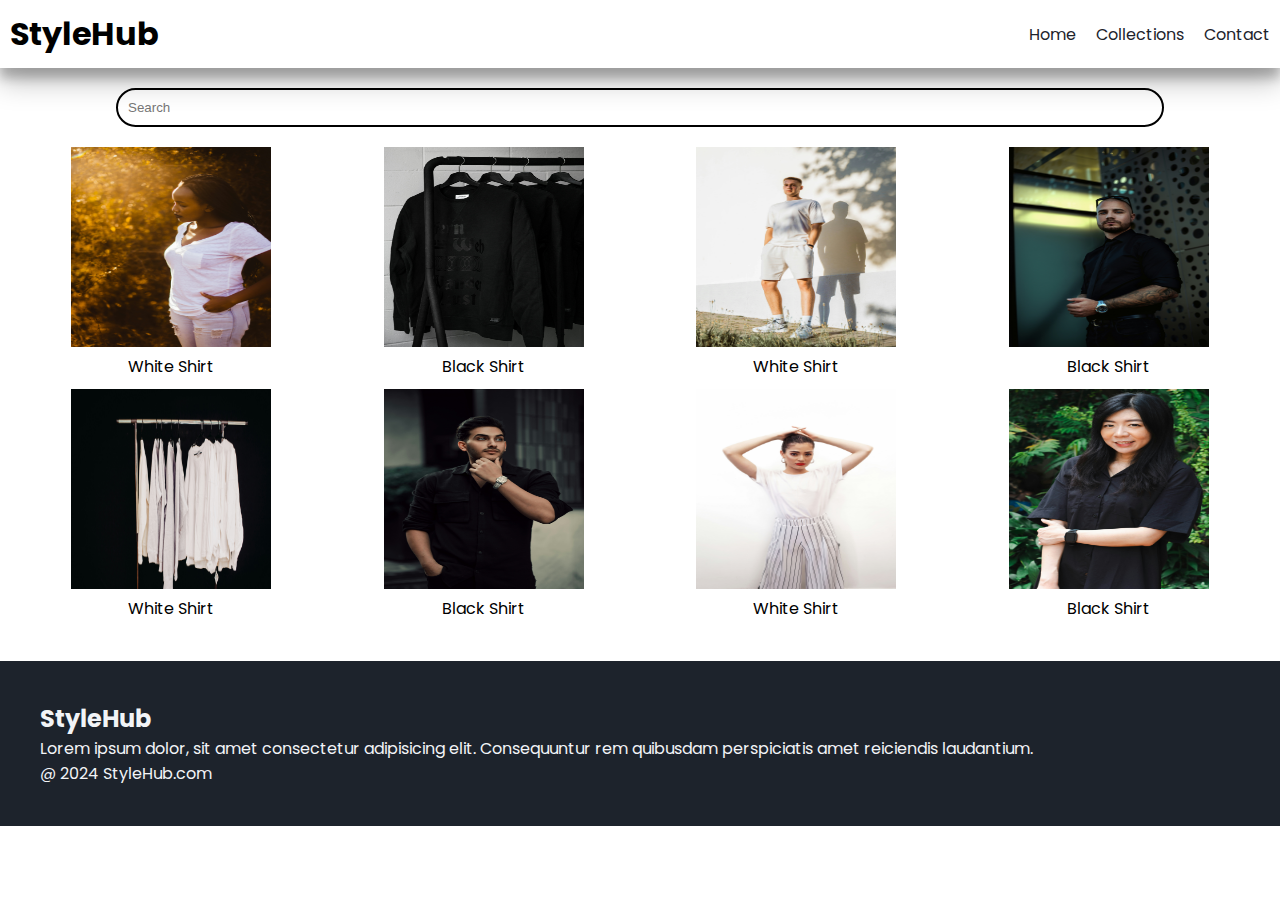
<file: collection.html>
<!DOCTYPE html>
<html lang="en">

<head>
    <meta charset="UTF-8">
    <meta name="viewport" content="width=device-width, initial-scale=1.0">
    <title>StyleHub</title>
    <!--Google Fonts-->
    <link rel="preconnect" href="https://fonts.googleapis.com">
    <link rel="preconnect" href="https://fonts.gstatic.com" crossorigin>
    <link
        href="https://fonts.googleapis.com/css2?family=Poppins:ital,wght@0,100;0,200;0,300;0,400;0,500;0,600;0,700;0,800;0,900;1,100;1,200;1,300;1,400;1,500;1,600;1,700;1,800;1,900&family=Roboto:wght@100&display=swap"
        rel="stylesheet">

    <!--Css-->
    <link rel="stylesheet" href="style.css">
    <!--Font Awesome Icons-->
    <link rel="stylesheet" href="https://cdnjs.cloudflare.com/ajax/libs/font-awesome/6.6.0/css/all.min.css"
        integrity="sha512-Kc323vGBEqzTmouAECnVceyQqyqdsSiqLQISBL29aUW4U/M7pSPA/gEUZQqv1cwx4OnYxTxve5UMg5GT6L4JJg=="
        crossorigin="anonymous" referrerpolicy="no-referrer" />
</head>

<body>

    <!--Navbar-->
    <nav class="navbar">
        <h1>StyleHub</h1>

        <div class="navbar-links">
            <p class="navbar-link"><a href="index.html">Home</a> </p>
            <p class="navbar-link"><a href="collection.html">Collections</a> </p>
            <p class="navbar-link"><a href="contact.html">Contact</a> </p>

        </div>

        <div class="navbar-menu-toggle" onclick="showNavbar()">
            <i class="fa-solid fa-bars"></i>
        </div>
        
    </nav>

    <!--Side Navbar-->
    <div class="side-navbar">
        <p style="text-align: right;" onclick="closeNavbar()">
            <i class="fa-solid fa-xmark"></i>
        </p>
        <div class="side-navbar-links"></div>
            <p class="side-navbar-link"><a href="index.html">Home</a> </p>
            <p class="side-navbar-link"><a href="collection.html">Collections</a> </p>
            <p class="side-navbar-link"><a href="contact.html">Contact</a> </p>

        </div>
    </div>
<!--Product-->
    <div class="product-section">
        <form class="product-search">
            <input type="text" id="search" placeholder="Search">
            <i class="fa-solid fa-magnifying-glass"></i>
        </form>

        <div class="products" id="products">

            <div class="products-box">
                <img src="White-shirt-1.jpg" width="200px" height="200px" alt="">
                <p>White Shirt</p>
            </div>

            <div class="products-box">
                <img src="Black-shirt-1.jpg" width="200px" height="200px" alt="">
                <p>Black Shirt</p>
            </div>

            <div class="products-box">
                <img src="White-shirt-2.jpg" width="200px" height="200px" alt="">
                <p>White Shirt</p>
            </div>

            <div class="products-box">
                <img src="Black-shirt-2.jpg" width="200px" height="200px" alt="">
                <p>Black Shirt</p>
            </div>

            <div class="products-box">
                <img src="White-shirt-3.jpg" width="200px" height="200px" alt="">
                <p>White Shirt</p>
            </div>

            <div class="products-box">
                <img src="Black-shirt-3.jpg" width="200px" height="200px" alt="">
                <p>Black Shirt</p>
            </div>

            <div class="products-box">
                <img src="White-shirt-4.jpg" width="200px" height="200px" alt="">
                <p>White Shirt</p>
            </div>
            
            <div class="products-box">
                <img src="Black-shirt-4.jpg" width="200px" height="200px" alt="">
                <p>Black Shirt</p>
            </div>
        </div>
    </div>
<!--Footer-->
<div class="footer">
    <div class="footer-container">
        <div class="footer-box-1">
            <h2 class="headingText">StyleHub</h2>
            <p>Lorem ipsum dolor, sit amet consectetur adipisicing elit. Consequuntur rem quibusdam perspiciatis amet reiciendis laudantium.</p>
            <div class="footer-icon-container">
                <i class="fa-brands fa-instagram" style="color: #ffffff;"></i>
                <i class="fa-brands fa-facebook" style="color: #ffffff;"></i>
                <i class="fa-brands fa-twitter" style="color: #ffffff;"></i>
            </div>
        </div>
    </div>
    <p>@ 2024 StyleHub.com</p>
</div>

    <script src="index.js"></script>
    <script src="collection.js"></script>
</body>

</html>
</file>
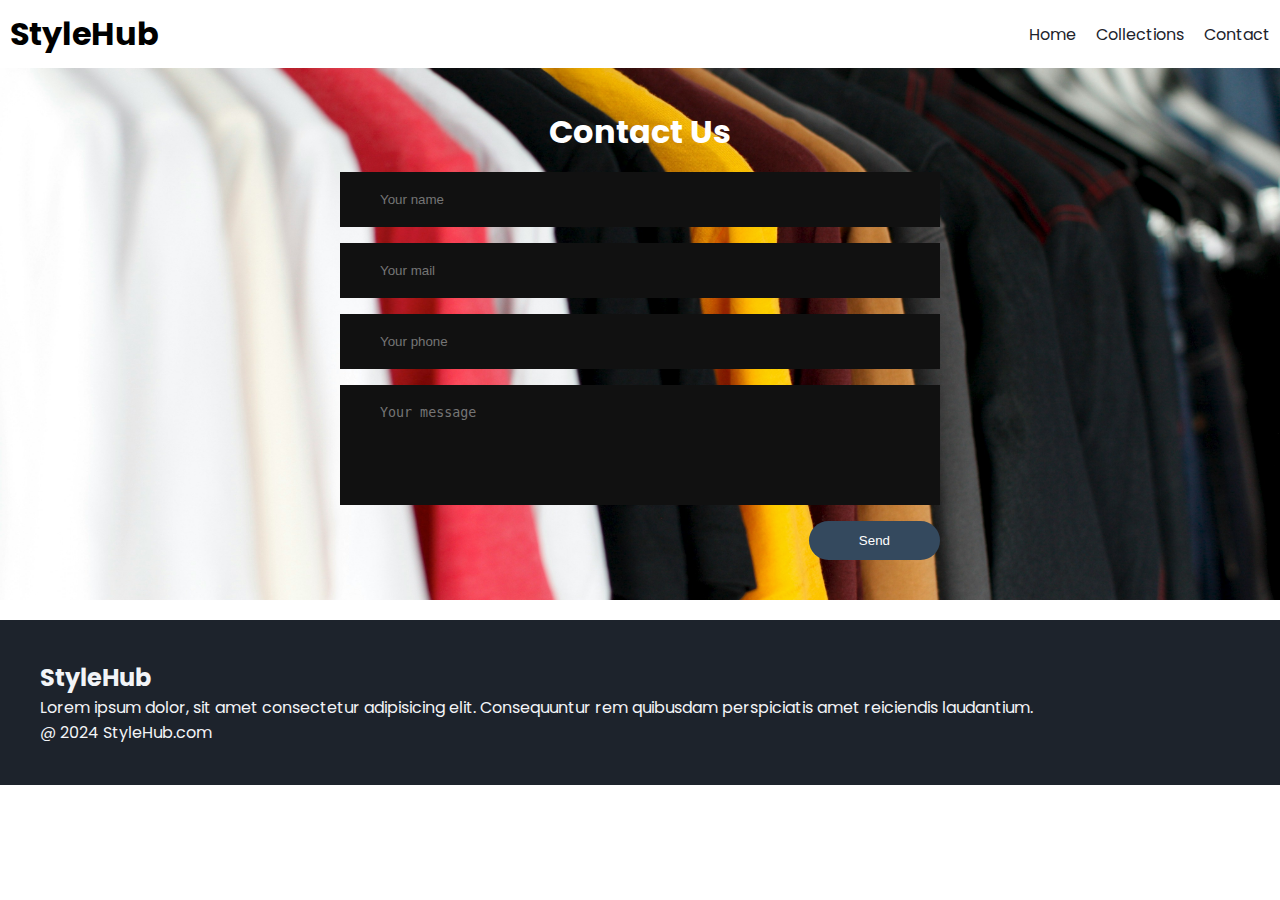
<file: contact.html>
<!DOCTYPE html>
<html lang="en">

<head>
    <meta charset="UTF-8">
    <meta name="viewport" content="width=device-width, initial-scale=1.0">
    <title>StyleHub</title>
    <!--Google Fonts-->
    <link rel="preconnect" href="https://fonts.googleapis.com">
    <link rel="preconnect" href="https://fonts.gstatic.com" crossorigin>
    <link
        href="https://fonts.googleapis.com/css2?family=Poppins:ital,wght@0,100;0,200;0,300;0,400;0,500;0,600;0,700;0,800;0,900;1,100;1,200;1,300;1,400;1,500;1,600;1,700;1,800;1,900&family=Roboto:wght@100&display=swap"
        rel="stylesheet">

    <!--Css-->
    <link rel="stylesheet" href="style.css">
    <!--Font Awesome Icons-->
    <link rel="stylesheet" href="https://cdnjs.cloudflare.com/ajax/libs/font-awesome/6.6.0/css/all.min.css"
        integrity="sha512-Kc323vGBEqzTmouAECnVceyQqyqdsSiqLQISBL29aUW4U/M7pSPA/gEUZQqv1cwx4OnYxTxve5UMg5GT6L4JJg=="
        crossorigin="anonymous" referrerpolicy="no-referrer" />
</head>

<body>

    <!--Navbar-->
    <nav class="navbar">
        <h1>StyleHub</h1>

        <div class="navbar-links">
            <p class="navbar-link"><a href="index.html">Home</a> </p>
            <p class="navbar-link"><a href="collection.html">Collections</a> </p>
            <p class="navbar-link"><a href="contact.html">Contact</a> </p>

        </div>

        <div class="navbar-menu-toggle" onclick="showNavbar()">
            <i class="fa-solid fa-bars"></i>
        </div>
        
    </nav>

    <!--Side Navbar-->
    <div class="side-navbar">
        <p style="text-align: right;" onclick="closeNavbar()">
            <i class="fa-solid fa-xmark"></i>
        </p>
        <div class="side-navbar-links"></div>
            <p class="side-navbar-link"><a href="index.html">Home</a> </p>
            <p class="side-navbar-link"><a href="collection.html">Collections</a> </p>
            <p class="side-navbar-link"><a href="contact.html">Contact</a> </p>

        </div>
    </div>

    <!--Contact-->
    <div class="contact-container">

        <h1>Contact Us</h1>
        <form class="contact-form" action="index.html" method="post">
            <input type="text" class="contact-form-text" placeholder="Your name">
            <input type="mail" class="contact-form-text" placeholder="Your mail">
            <input type="text" class="contact-form-text" placeholder="Your phone">
            <textarea class="contact-form-text" placeholder="Your message"></textarea>
            <input type="submit" class="contact-form-btn" value="Send">

        </form>
        

    </div>
<!--Footer-->
<div class="footer">
    <div class="footer-container">
        <div class="footer-box-1">
            <h2 class="headingText">StyleHub</h2>
            <p>Lorem ipsum dolor, sit amet consectetur adipisicing elit. Consequuntur rem quibusdam perspiciatis amet reiciendis laudantium.</p>
            <div class="footer-icon-container">
                <i class="fa-brands fa-instagram" style="color: #ffffff;"></i>
                <i class="fa-brands fa-facebook" style="color: #ffffff;"></i>
                <i class="fa-brands fa-twitter" style="color: #ffffff;"></i>
            </div>
        </div>
    </div>
    <p>@ 2024 StyleHub.com</p>
</div>

    <script src="index.js"></script>
    <!--<script src="collection.js"></script>-->
</body>

</html>
</file>
<file: style.css>
*{
    padding: 0;
    margin: 0;
}

body{
    font-family: 'Poppins', sans-serif;
}

.navbar{
    display: flex;
    justify-content: space-between;
    align-items: center;
    padding: 10px;
    box-shadow: rgba(0, 0, 0, 0.25) 0px 14px 28px, rgba(0, 0, 0, 0.22) 0px 10px 10px;
}

.navbar-links{
    display: flex;
    column-gap: 20px;
}

.navbar-links a{
    text-decoration: none;
    color: #1D232C;

}

.navbar-links a:hover{
    text-decoration: underline;
    color: #1D232C;
}

.navbar-menu-toggle{
    display: none;
}

/* Side Navbar */
.side-navbar{
    background-color: #1D232C;
    width: 50%;
    height: 100%;
    position: fixed;
    top: 0;
    left: -60%;
    padding: 20px;
    color: white;
    transition: 2s;
}
.side-navbar-link{
    margin-bottom: 30px;

}
.side-navbar-link a{
    text-decoration: none;
    color: white;
}

.side-navbar-link a:hover{
    text-decoration: underline;
}

/* Header */
.header{
    display: flex;
    justify-content: center;
    gap: 50px;
    padding: 50px;
}
.header-button{
    padding-left: 20px;
    padding-right: 20px;
    padding-top: 10px;
    padding-bottom: 10px;
    margin-top: 10px;
    background-color: #1D232C;
    color: white;
    cursor: pointer;

}
.service{
    padding: 20px;
}
.service-container-1{
    display: flex;
    justify-content: space-between;
    align-items: center;
}
.service-container-2{
    display: flex;
    justify-content: space-between;
    align-items: center;
    gap: 10px;
}
.service-container-2 div{
    background-color: #f2f4f7;
    border-radius: 5px;
    padding: 10px;
}
.new-arrival{
    display: flex;
    justify-content: space-between;
    flex-wrap: wrap;
}
.new-arrival-container{
    position: relative;
    flex-basis: 20%;
    left: 1.5%;
}
.new-arrival button{
    padding-left: 10%;
    padding-right: 10%;
    padding-top: 5%;
    padding-bottom: 5%;
    margin-top: 10%;
    color: #1D232C;
    position: absolute;
    top: 50%;
    left: 18%;
    border-radius: 10px;
    border: none;
}
.news{
    display: flex;
    flex-direction: column;
    align-items: center;
    margin: 20px;
}
.news input{
    padding: 11px;
    width: 80vw;
    margin-bottom: 10px;
    border: solid black 3px;
}
.news button{
    margin-top: 10px;
    color: #f2f4f7;
    background-color: #1D232C;
    border-radius: 10px;
    padding: 10px;
}
.footer{
    margin-top: 20px;
    padding: 40px;
    background-color: #1D232C;
    color: #f2f4f7;
}

.product-section{
    margin-top: 20px;

}
.product-search{
    width: 80%;
    border: solid black 2px;
    border-radius: 20px;
    display: flex;
    justify-content: space-between;
    align-items: center;
    padding: 10px;
    margin: auto;
}
.product-search input{
    border: none;
    background-color: transparent;
    width: 100%;
}
.product-search input:focus{
    outline: none;
}
.products{
    padding: 20px;
    display: flex;
    gap: 10px;
    flex-wrap: wrap;
    justify-content: space-around;
}
.products-box{
    text-align: center;
    flex-basis: 20%;
}
.product-box img{
    border-radius: 10px;
}


.contact-container{
    background: url(Most-5.jpg) no-repeat center;
    background-size: cover;
    padding: 40px 0;
}
.contact-container h1{
    color: #fff;
    text-align: center;
}
.border{
    width: 100px;
    height: 10px;
    background: #34495e;
    margin: 40px auto;
}
.contact-form{
    max-width: 600px;
    margin: auto;
    padding: 0 10px;
    overflow: hidden;
}
.contact-form-text{
    display: block;
    width: 100%;
    box-sizing: border-box;
    margin: 16px 0;
    border: 0;
    background: #111;
    padding: 20px 40px;
    outline: none;
    color: #ddd;
    transition: 0.5s;
}

.contact-form-text:hover{
    box-shadow: 0 0 10px 4px #34495e;
}
textarea.contact-form-text{
    resize: none;
    height: 120px;
}
.contact-form-btn{
    float: right;
    border: 0;
    background: #34495e;
    color: #fff;
    padding: 12px 50px;
    border-radius: 20px;
    cursor: pointer;
    transition: 0.5s;
}
.contact-form-btn:hover{
    background: #2980b9;
}


/* Media Query */
@media screen and (max-width:700px) {
    .navbar-menu-toggle{
        display: block;
    }
    .navbar-links{
        display: none;
    }
    .header-image{
        display: none;
    }
    .service-container-1{
        display: none;
    }
    .service-container-2{
        flex-direction: column;
    }
    
}
</file>
